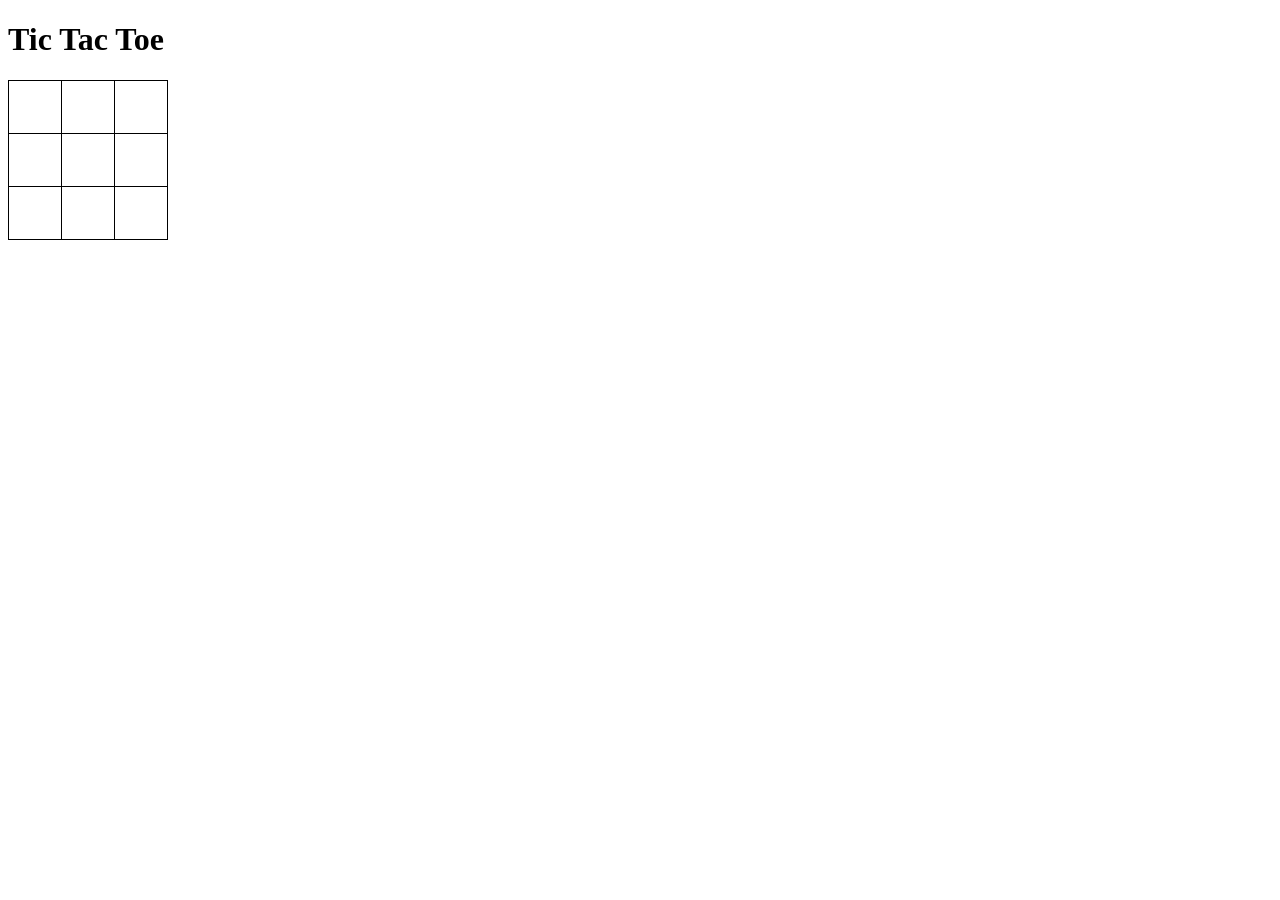
<file: APP/TTT.html>
<!DOCTYPE html>
<html>
<head>
    <title>Tic Tac Toe</title>
    <link rel="stylesheet" href="TTTstyle.css">
</head>
<body>
    <h1>Tic Tac Toe</h1>
    <table id="game-board">
        <tr>
            <td id="cell-0" class="cell"></td>
            <td id="cell-1" class="cell"></td>
            <td id="cell-2" class="cell"></td>
        </tr>
        <tr>
            <td id="cell-3" class="cell"></td>
            <td id="cell-4" class="cell"></td>
            <td id="cell-5" class="cell"></td>
        </tr>
        <tr>
            <td id="cell-6" class="cell"></td>
            <td id="cell-7" class="cell"></td>
            <td id="cell-8" class="cell"></td>
        </tr>
    </table>
    <script src="TTTscript.js"></script>
</body>
</html>
</file>
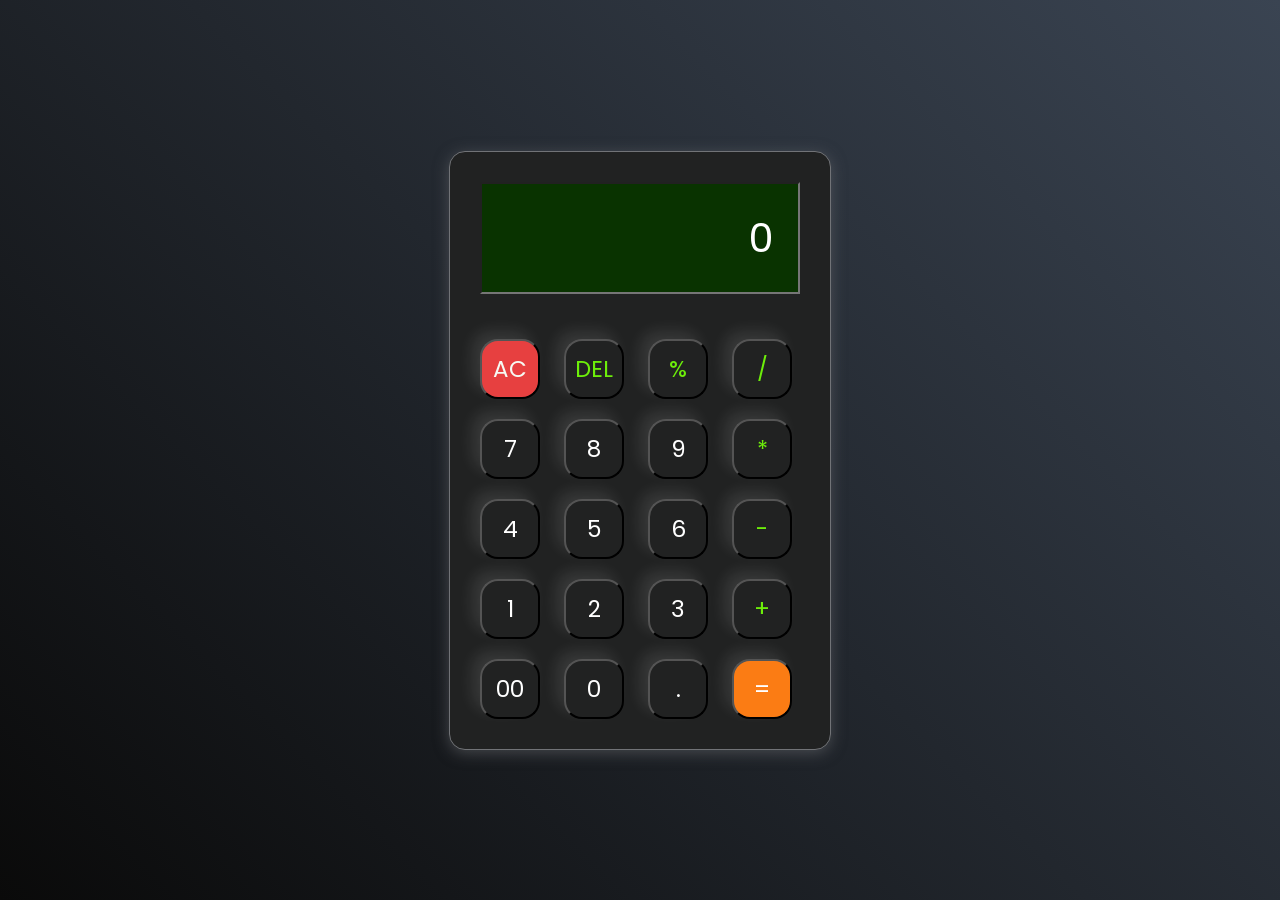
<file: Codesoft Practices/calcu.html>
<!DOCTYPE html>
<html lang="en">
  <head>
    <meta charset="UTF-8" />
    <link rel="stylesheet" href="calu_style.css" />
    <title>Calculator</title>
</head>
<body>
    <div class="container">
        <div class="calculator">
            <input type="text" id="inputBox" placeholder="0" />
            <div>
            <br>
          <button class="button operator AC">AC</button>
          <button class="button operator">DEL</button>
          <button class="button operator">%</button>
          <button class="button operator">/</button>
        </div>
        <div>
          <button class="button">7</button>
          <button class="button">8</button>
          <button class="button">9</button>
          <button class="button operator">*</button>
        </div>
        <div>
          <button class="button">4</button>
          <button class="button">5</button>
          <button class="button">6</button>
          <button class="button operator">-</button>
        </div>
        <div>
          <button class="button">1</button>
          <button class="button">2</button>
          <button class="button">3</button>
          <button class="button operator">+</button>
        </div>

        <div>
          <button class="button">00</button>
          <button class="button">0</button>
          <button class="button">.</button>
          <button class="button equalBtn">=</button>
        </div>
      </div>
    </div>

    <script src="calu_script.js"></script>
  </body>
</html>
</file>
<file: APP/TTTstyle.css>
table {
    border-collapse: collapse;
}

.cell {
    width: 50px;
    height: 50px;
    border: 1px solid black;
    text-align: center;
    font-size: 24px;
    cursor: pointer;
}

.cell:hover {
    background-color: #ccc;
}

.cell.x {
    background-color: #ff69b4;
    border-radius: 25%;
    /* background-image: url("0.png"); */
}

.cell.o {
    background-color: #33cc33;
    border-radius: 50%;
}
</file>
<file: Codesoft Practices/calu_style.css>
@import url('https://fonts.googleapis.com/css2?family=Poppins:wght@500&display=swap');
*{
    margin: 0;
    padding: 0;
    box-sizing: border-box;
    font-family: 'Poppins', sans-serif;
}
body{
    width: 100%;
    height: 100vh;
    display: flex;
    justify-content: center;
    align-items: center;
    
    background: linear-gradient(45deg, #0a0a0a, #3a4452);
}
.calculator{
    border: 1px solid #717377;
    padding: 20px;
    border-radius: 16px;
    /* background: transparent; */
    background: #212222;
    box-shadow: 0px 3px 15px rgba(113, 115, 119, 0.5);

}
input{
    width: 320px;
    /* border: none; */
    padding: 24px;
    margin: 10px;
    background: rgb(9, 51, 0);
    /* background: transparent; */
    box-shadow: 0px 3px 15px rgbs(84, 84, 84, 0.1);
    font-size: 40px;
    text-align: right;
    cursor: pointer;
    color: #ffffff;
}
input::placeholder{
    color: #ffffff;
}
button{
    /* border: none; */
    width: 60px;
    height: 60px;
    margin: 10px;
    border-radius: 30%;
    /* border-radius: 50%; */
    background: transparent;
    color: #ffffff;
    font-size: 23px;
    box-shadow: -8px -8px 15px rgba(255, 255, 255, 0.1);
    cursor: pointer;
}
.equalBtn{
    background-color: #fb7c14;
}
.operator{
    color: #6dee0a;
}
.AC{
    background-color: rgb(231, 64, 64);
    color: #f6faf3;
}
</file>
